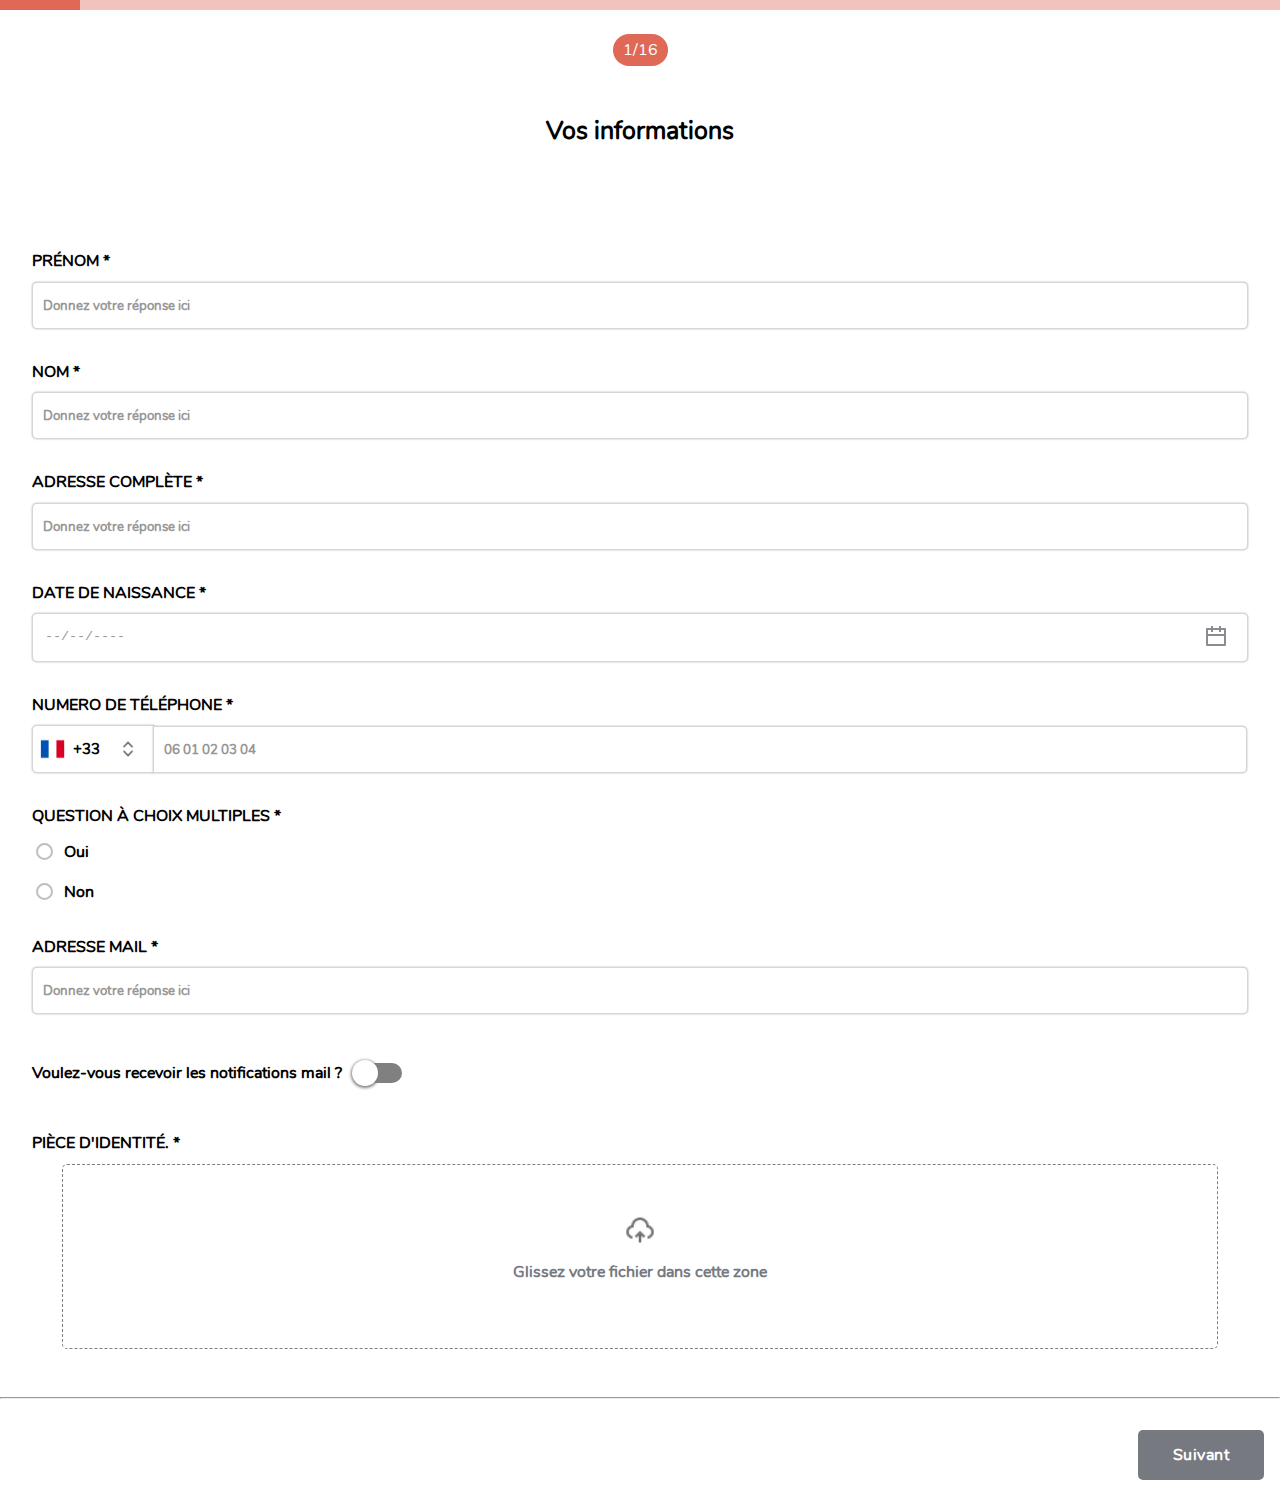
<file: index.html>
<!DOCTYPE html>
<html lang="fr">
  <head>
    <meta charset="UTF-8" />
    <meta name="viewport" content="width=device-width, initial-scale=1.0" />
    <link rel="stylesheet" href="style.css" />
    <title>Maquette Particeep</title>
  </head>
  <body>
    <header>
      <div class="header">
        <div class="progression-bar">
          <div class="progression"></div>
        </div>
        <p>1/16</p>
        <h1>Vos informations</h1>
      </div>
    </header>
    <main>
      <form action="">
        <div class="form">
          <div class="input-group">
            <label for="firstName">PRÉNOM *</label>
            <input
              type="text"
              id="firstName"
              name="firstName"
              placeholder="Donnez votre réponse ici"
              required
            />
          </div>
          <div class="input-group">
            <label for="name">NOM *</label>
            <input
              type="text"
              id="name"
              name="name"
              placeholder="Donnez votre réponse ici"
              required
            />
          </div>
          <div class="input-group">
            <label for="address">ADRESSE COMPLÈTE *</label>
            <input
              type="text"
              id="address"
              name="address"
              placeholder="Donnez votre réponse ici"
              required
            />
          </div>
          <div class="input-group birthDate-container">
            <label for="BirthDate">DATE DE NAISSANCE *</label>
            <input
              type="date"
              id="birthDate"
              name="birthDate"
              placeholder="--/--/----"
              required
            />
          </div>
          <div class="input-group">
            <label for="PhoneNumber">NUMERO DE TÉLÉPHONE *</label>
            <div style="width: 100%">
              <div class="prefix-container">
                <img
                  class="prefix-flag"
                  src="assets/icons/france.png"
                  alt="drapeau"
                />
                <img
                  class="prefix-arrows"
                  src="assets/icons/arrows.png"
                  alt="arrows"
                />
                <select id="selectPrefix" class="selectPrefix" name="prefix">
                  <option value="+33">+33</option>
                  <option value="+1">+1</option>
                  <option value="+44">+44</option>
                </select>
              </div>
              <div class="input-container">
                <input
                  type="tel"
                  id="phoneNumber"
                  name="phoneNumber"
                  placeholder="06 01 02 03 04"
                  required
                />
              </div>
            </div>
          </div>
          <div class="input-group">
            <label for="answer-yes answer-no"
              >QUESTION À CHOIX MULTIPLES *</label
            >
            <div class="checkbox-container">
              <input id="answer-yes" type="checkbox" name="answer-yes" />
              <label for="answer-yes">Oui</label>
            </div>
            <div class="checkbox-container">
              <input id="answer-no" type="checkbox" name="answer-no" />
              <label for="answer-no">Non</label>
            </div>
          </div>
          <div class="input-group">
            <label for="mail">ADRESSE MAIL *</label>
            <input
              type="email"
              id="email"
              name="email"
              placeholder="Donnez votre réponse ici"
              required
            />
          </div>
          <div class="input-group toggle-container">
            <p>
              <strong> Voulez-vous recevoir les notifications mail ?</strong>
            </p>
            <div class="toggle">
              <input type="checkbox" id="toggle" name="checkbox" />
              <label for="toggle"></label>
            </div>
          </div>
          <div class="input-group file-input-container">
            <label for="file">PIÈCE D'IDENTITÉ. *</label>
            <div class="uploader">
              <div class="upload-wrapper">
                <img src="assets/icons/upload-cloud.png" alt="telecharger" />
                <p>Glissez votre fichier dans cette zone</p>
              </div>
              <div class="files-info hide">
                <img src="assets/icons/file-line.png" alt="file icon" />
                <p>Glissez votre fichier dans cette zone</p>
              </div>
              <input id="file" name="file" type="file" />
            </div>
          </div>
        </div>
        <hr />
        <div class="form-footer">
          <a class="submit-btn disabled" href="#">Suivant</a>
        </div>
      </form>
    </main>

    <script src="script.js"></script>
  </body>
</html>
</file>
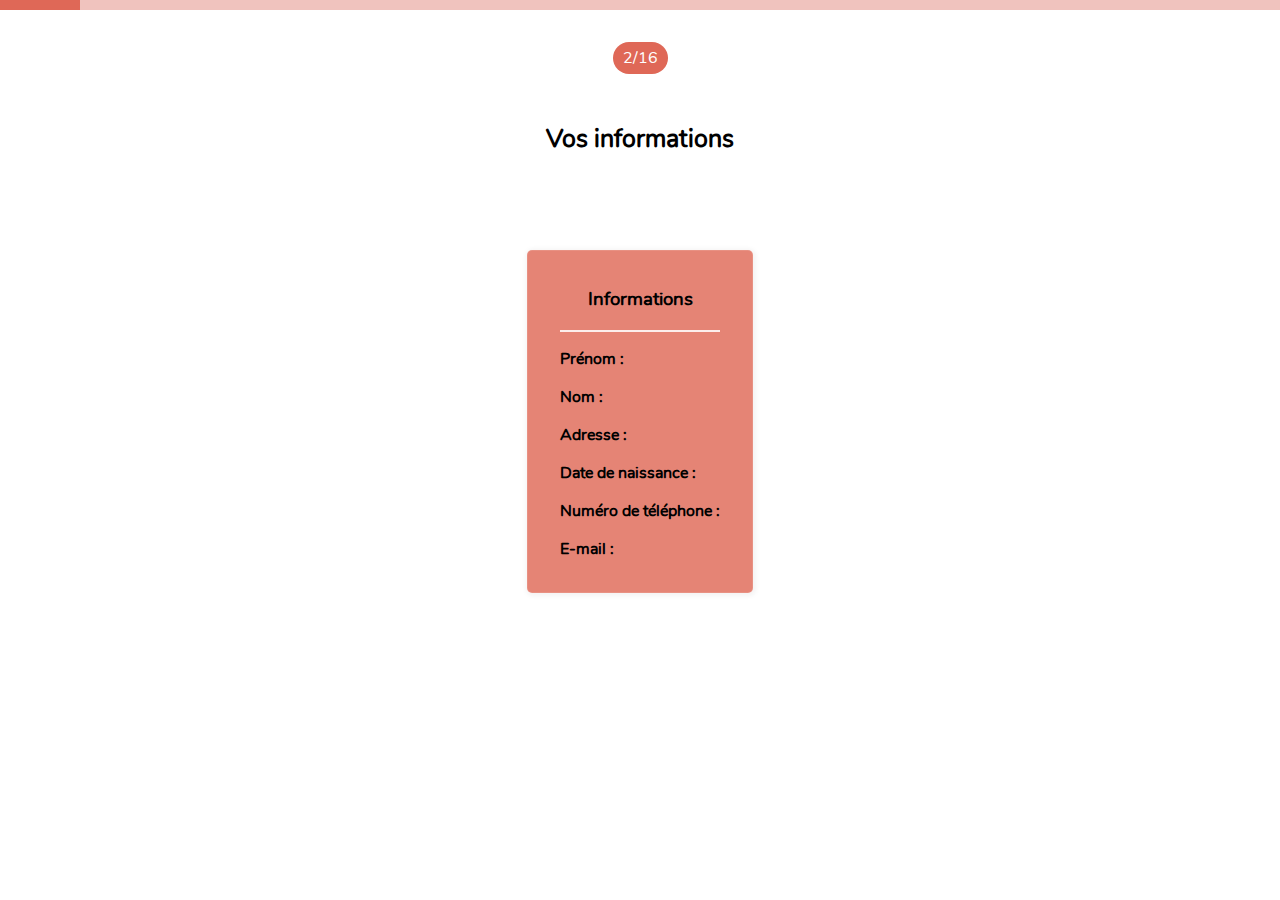
<file: form_steps/step2/index.html>
<!DOCTYPE html>
<html lang="fr">
  <head>
    <meta charset="UTF-8" />
    <meta name="viewport" content="width=device-width, initial-scale=1.0" />
    <link rel="stylesheet" href="/form_steps/step2/style.css" />
    <title>information Page</title>
  </head>
  <body>
    <header>
      <div class="header">
        <div class="progression-bar">
          <div class="progression"></div>
        </div>
        <p>2/16</p>
        <h1>Vos informations</h1>
      </div>
    </header>
    <main>
      <div class="container">
        <div class="info-container">
          <h3>Informations</h3>
          <hr />
          <p>Prénom : <span class="firstName"></span></p>
          <p>Nom : <span class="name"></span></p>
          <p>Adresse : <span class="address"></span></p>
          <p>Date de naissance : <span class="birthday"></span></p>
          <p>Numéro de téléphone : <span class="phoneNumber"></span></p>
          <p>E-mail : <span class="email"></span></p>
        </div>
      </div>
    </main>

    <script src="/form_steps/step2/script.js"></script>
  </body>
</html>
</file>
<file: style.css>
*, ::after, ::before { 
  box-sizing: border-box; 
}
body {
  margin: 0;
  font-family: Nunito-Regular;
}
@font-face {
  font-family: "Nunito-Regular";
  src: url('assets/fonts/Nunito-Regular.ttf');
}
:root {
  --primary-color : #DF6857;
}

/*header progression bar*/
.header {
  height: 250px;
}
.header .progression-bar {
  width: 100%;
  height: 10px;
  background-color: #f0c3be;
  position: relative;
  margin-bottom: 1.5rem;
}
.header .progression-bar .progression {
  width: calc( (100% / 16) * 1 );
  height: 10px;
  background-color: var(--primary-color);
  position: absolute;
  top: 0;
  left: 0;
}
.header > p {
  background-color: var(--primary-color);
  margin: 0 auto;
  width: fit-content;
  padding: 5px 10px;
  border-radius: 30px;
  color: white;
}
.header > h1 {
  text-align: center;
  font-size: 25px;
  margin-top: 3rem;
}

/* form */
.form {
  padding: 0 2rem;
}
.input-group {
  margin-bottom: 2rem;
}
input[type="text"], input[type="date"], input[type="tel"], input[type="email"]  {
  position: relative;
  width: 100% ;
  margin-top : 0.6rem;
  padding: 15px 10px;
  border: 1px solid rgba(90, 90, 91, 0.247) ;
  border-radius: 5px;
  box-shadow:  0 0 2px 0 rgba(90, 90, 91, 0.49);
}
input[type="text"]:focus, input[type="date"]:focus, input[type="tel"]:focus, input[type="email"]:focus {
  outline: none;
  box-shadow:  0 0px 2px 1px var(--primary-color);
}
input[type="text"]::placeholder, input[type="date"]::placeholder, input[type="tel"]::placeholder, input[type="email"]::placeholder {
  font-weight: 600;
  color: #989696;
  font-family:Nunito-Regular ;
}
label {
  font-weight: bold;
} 

/*input date (birthdate)*/
input[type="date"]::-webkit-datetime-edit-fields-wrapper {
  opacity: 0;
}
input[type="date"]::-webkit-calendar-picker-indicator {
  cursor: pointer;
  opacity: 0;
  width: 100%;
  height: 100%;
  z-index: 10;
  position : absolute;
  right : 1rem;
  top: 50%;
  transform: translateY(-50%);
  padding: 10px;
}
.birthDate-container{
  position:relative;
}
.birthDate-container:after {
  content: url("assets/icons/calendar-line.png");
  position: absolute;
  top: 54%;
  right: 20px;
} 
input[type="date"]:before {
  position: absolute;
  left: 12px;
  content: attr(placeholder);
  color: #999;
  display: inline-block;
}

/* when date selected*/
.selected input[type="date"]::-webkit-datetime-edit-fields-wrapper {
  color: black;
  font-family: Nunito-Regular ;
  opacity: 1;
}
.selected input[type="date"]:before {
  opacity: 0;
} 

/*input telephone*/
input[type="tel"] {
  border-radius: 0 5px 5px 0px !important  ;
}
.prefix-container {
  position: relative;
  width: 10%;
  display: inline-block;
  margin-right: -5px;
}
.input-container {
  display: inline-block;
  width: 90%;
}
#selectPrefix{
  width: 100%;
  height: 3rem;
  border: 1px solid rgba(90, 90, 91, 0.247) ;
  box-shadow:  0 0px 2px 0 rgba(90, 90, 91, 0.49);
  border-radius: 5px 0 0 5px;
  display: inline;
}
select[name="prefix"] {
  appearance: none;
  -webkit-appearance: none;
  padding-left: 40px;
  font-size: 15px;
  font-family: Nunito-Regular;
  font-weight: 700;
  background-color: transparent;
}
.prefix-flag {
  position: absolute;
  width: 25px;
  height: 25px;
  top: 50%;
  transform: translateY(-50%);
  left: 0.5rem;
}
.prefix-arrows {
  width: 20px;
  height: 20px;
  position: absolute;
  right: 1rem;
  top: 50%;
  transform: translateY(-50%);
  z-index: -1;
}

/*responsive*/
@media (width < 1025px) {
  .prefix-arrows {
  display: none;
  }
}
@media (width < 768px) {
  select[name="prefix"]  {
  color: transparent;
  }
}

/* multiple questions */
.checkbox-container:nth-child(2) {
  margin-top: 0.8rem;
}
.checkbox-container:nth-child(3) {
  margin-top: 1rem;
}
.checkbox-container input[type="checkbox"] {
  appearance: none;
  -webkit-appearance: none;
  -moz-appearance: none;
  position: absolute;
  width: 17px;
  height: 17px;
  border-radius: 50%;
  border: 2px solid rgba(90, 90, 91, 0.389);
  margin-right: 8px;
}
.checkbox-container input[type="checkbox"]:checked {
  background-color: var(--primary-color);
  border: 2px solid rgba(90, 90, 91, 0.389) ;
  box-shadow: inset 0 0 0 2px white;
}
.checkbox-container label {
  margin-left: 2rem;
  margin-bottom: 0;
  line-height: 24px;
}
  /*toggler*/
.toggle-container {
  display: flex;
  flex-direction: row;
  align-items: center;
  gap: 10px;
}
.toggle input[type="checkbox"] {
  display: none;
}
.toggle {
  display: inline-block;
}
.toggle label {
  display: block;
  position: relative;
  width: 50px;
  height: 20px;
  background-color: grey;
  border-radius: 15px;
  cursor: pointer;
}
.toggle label:after {
  content: '';
  display: block;
  position: absolute;
  top: 50%;
  transform: translateY(-50%);
  left: 0px;
  width: 26px;
  height: 26px;
  background-color: white;
  box-shadow:  0px 1px 3px 1px grey;
  border-radius: 50%;
  transition: all 0.3s;
}
.toggle input[type="checkbox"]:checked + label {
  background-color: var(--primary-color);
}
.toggle input[type="checkbox"]:checked + label:after {
  transform: translateX(25px) translateY(-50%);
}

/* uploader file input */
.file-input-container{
  display: flex;
  flex-direction: column;
  gap: 10px;
  margin-bottom: 3rem;
}
.file-input-container .uploader {
  width: 95%;
  margin: 0 auto;
  position: relative;
  border: 1px dashed grey;
  border-radius: 5px;
}
.uploader img {
  width: 30px;
  height: 30px;
}
.file-input-container input[type="file"] {
  display: flex;
  border: 1px dashed grey;
  border-radius: 5px;
  width: 100%;
  padding: 5rem 0;
  cursor: pointer;
  z-index: 100;
  opacity: 0;
}
.file-input-container label {
  width: fit-content;
}
.upload-wrapper {
  position: absolute;
  display: flex;
  flex-direction: column;
  justify-content: center;
  align-items: center;
  top: 50%;
  left: 50%;
  transform: translate(-50%, -50%);
}
.files-info {
  position: absolute;
  display: flex;
  flex-direction: column;
  justify-content: center;
  align-items: center;
  top: 50%;
  left: 50%;
  transform: translate(-50%, -50%);
}
.upload-wrapper p,.files-info p {
  color: #767a80;
  font-weight: 700;
}
.hide {
  display: none;
}

/* submit btn */
.form-footer {
  height: 6rem;
  display: flex;
  justify-content:  flex-end;
  align-items: center;
  }
.submit-btn {
  padding: 20px 35px;
  margin-right: 1rem;
  border: none;
  font-weight: 600 ;
  border-radius: 5px;
  background-color: var(--primary-color);
  color: white;
  text-decoration: none;
  line-height: 10px;
  letter-spacing: 0.5px;
  cursor: pointer;
}
.submit-btn:hover {
  transform: scale(1.1);
  transition: all 0.3s ease-in-out;
}
.disabled {        
  background-color: #767a80;
  pointer-events: none;
}
</file>
<file: form_steps/step2/style.css>
@font-face {
    font-family: "Nunito-Regular";
    src: url('../../assets/fonts/Nunito-Regular.ttf');
}
body {
    margin: 0;
    font-family: Nunito-Regular;
}

/*header progression bar*/
.header {
    height: 250px;
}
.header .progression-bar {
    width: 100%;
    height: 10px;
    background-color: #f0c3be;
    position: relative;
    margin-bottom: 2rem;
}
.header .progression-bar .progression {
    width: calc( (100% / 16) * 1 )  ;
    height: 10px;
    background-color: #DF6857;
    position: absolute;
    top: 0;
    left: 0;
    animation: 1s  1s forwards bar;
}
@keyframes bar {
    from {
        width: calc( (100% / 16) * 1 );
    }
    to {
        width: calc( (100% / 16) * 2 );
    }
}
.header > p {
    background-color: #DF6857;
    margin: 0 auto;
    width: fit-content;
    padding: 5px 10px;
    border-radius: 30px;
    color: white;
}
.header > h1 {
    text-align: center;
    font-size: 25px;
    margin-top: 3rem;
}

/*info container*/
.container {
    width: 100%;
    height: fit-content;
}
.info-container {
    margin: 0 auto;
    width: fit-content;
    height: fit-content;
    background-color: #df6957d1;
    padding: 1rem 2rem;
    border: 1px solid rgba(255, 255, 255, 0.1);
    box-shadow: 1px 1px 5px 2px  rgba(34, 3, 3, 0.05);
    border-radius: 5px;
}
.info-container h3 {
    text-align: center;
}
hr {
    border: 1px solid rgba(255, 255, 255, 0.863);
}
.info-container p {
    font-weight: bold;
}
.info-container  p span {
    font-weight: normal;
}
</file>
